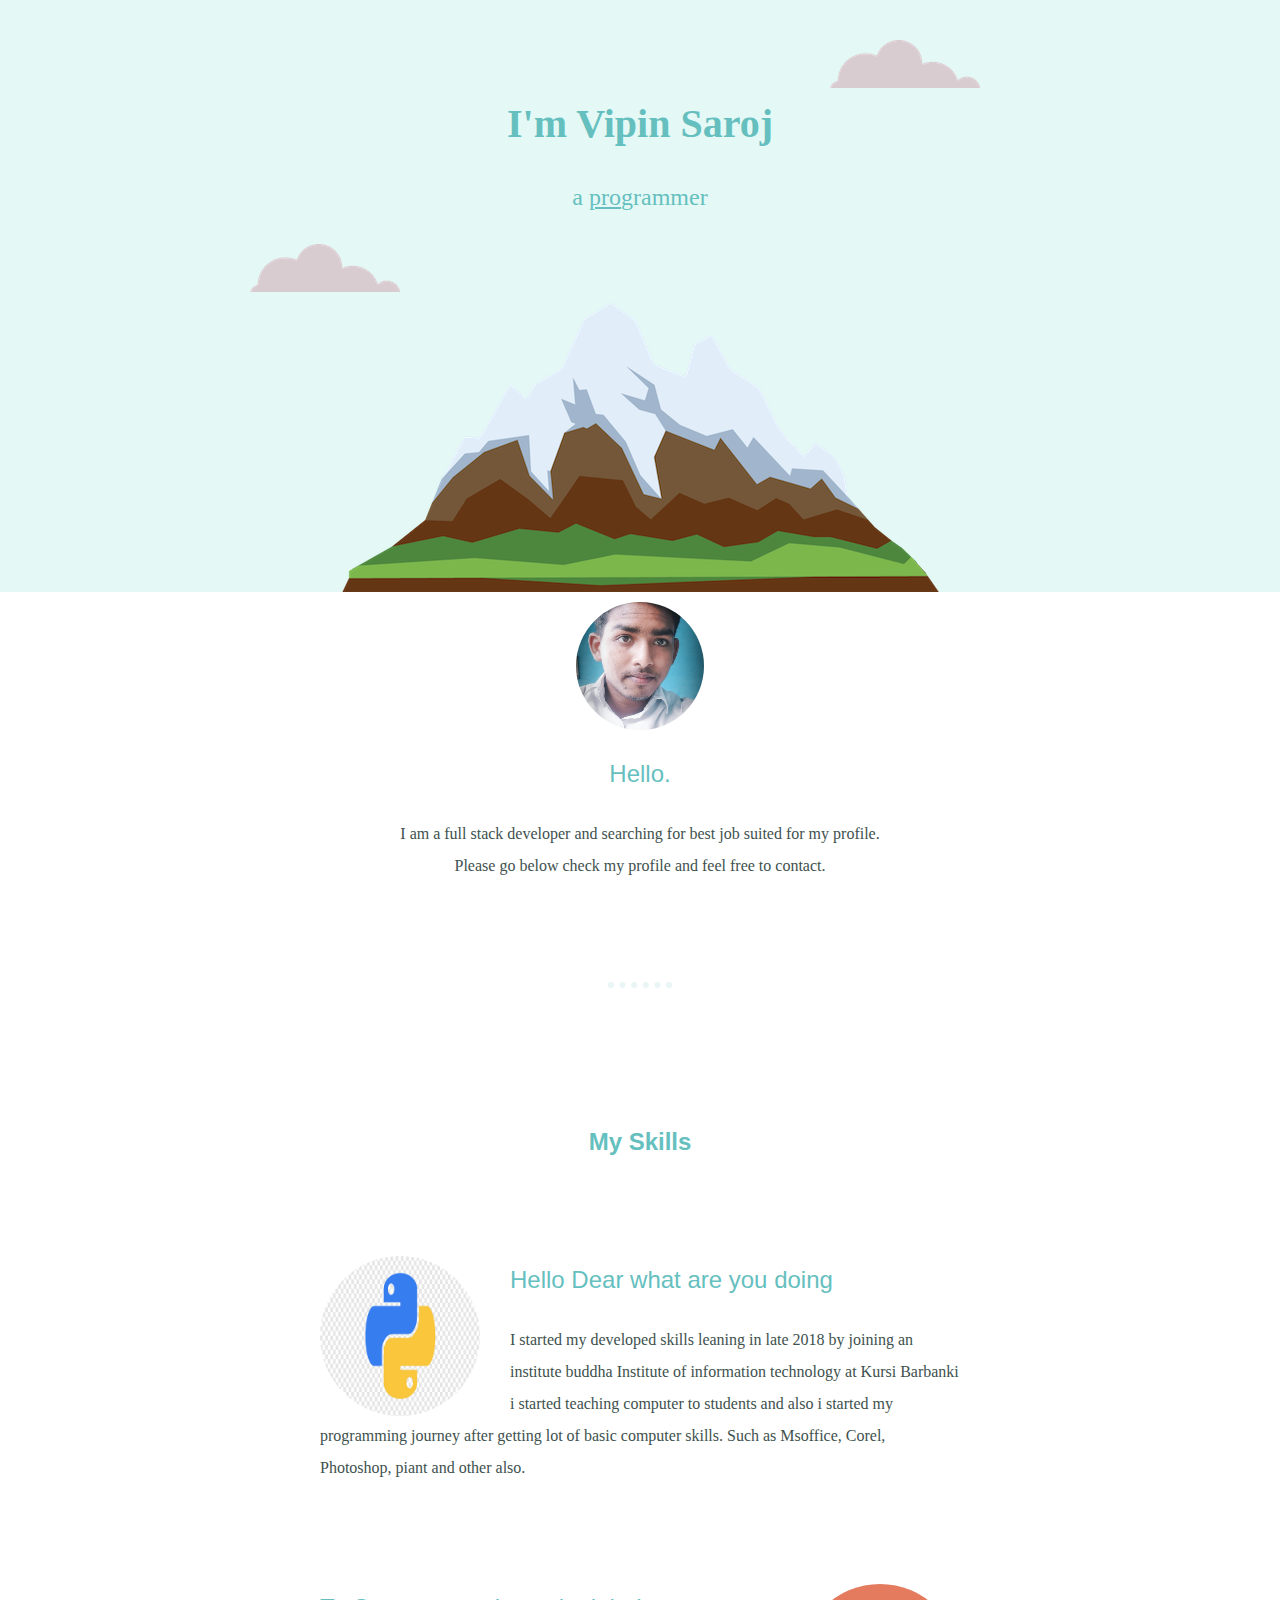
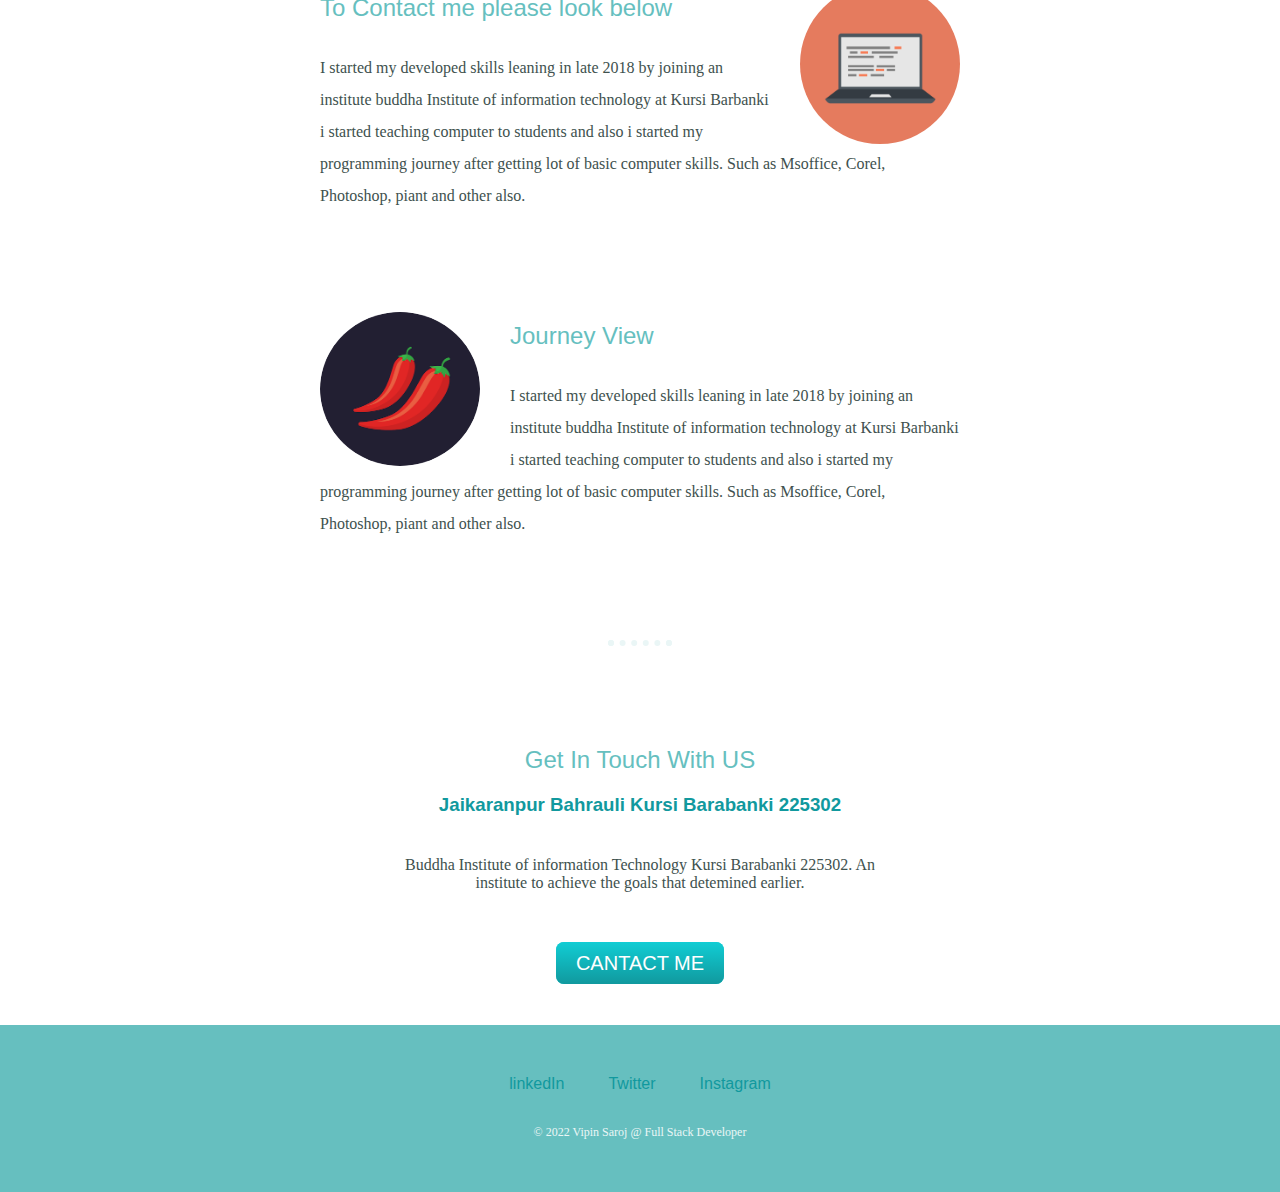
<file: index.html>
<html lang="en">

<head>
    <meta charset="UTF-8">
    <meta http-equiv="X-UA-Compatible" content="IE=edge">
    <meta name="viewport" content="width=device-width, initial-scale=1.0">
    <title>Vipin Saroj</title>
    <link rel="stylesheet" href="css/styles.css">
    <link rel="icon" href="favicon.ico">
    <link rel="preconnect" href="https://fonts.googleapis.com">
</head>

<body>
    <div>
        <div class="top-container">
            <img class="top-cloud" src="images/cloud.png" alt="cloud-img">
            <h1>I'm Vipin Saroj</h1>
            <p class="para1">a <span class="pro">pro</span>grammer</p>
            <img class="bottom-cloud" src="images/cloud.png" alt="cloud-img">
            <img class="mountain" src="images/mountain.png" alt="mountain-img">
        </div>
        <div class="Intro-profile">
            <img class="profile" src="images/profile.png" alt="">
            <h2>Hello.</h2>
            <p class="intro">I am a full stack developer and searching for best job suited for my profile. Please go
                below check my profile and feel free to contact.</p>
        </div>
        <hr>
        <div class="middle-container">
            <h2><b>My Skills</b></h2>
            <div class="profile-detail">
                <img class="python-skill" src="images/python_logo.jpg" alt="">
                <h2>Hello Dear what are you doing</h2>
                <p>I started my developed skills leaning in late 2018 by joining an institute buddha Institute
                    of information technology at Kursi Barbanki i started teaching computer to students and also i
                    started my programming journey after getting lot of basic computer skills. Such as Msoffice, Corel,
                    Photoshop,
                    piant and other also.</p>
            </div>

            <!-- <h2>Get in touch</h2> -->
            <div class="profile-detail">
                <img class="skills-pro" src="images/computer.png" alt="">
                <h2>To Contact me please look below</h2>
                <p>I started my developed skills leaning in late 2018 by joining an institute buddha Institute of
                    information technology at Kursi Barbanki i started teaching computer to students and also i started
                    my programming journey after getting lot of basic computer skills. Such as Msoffice, Corel,
                    Photoshop,
                    piant and other also.</p>
                <!-- <a href="mailto:bitkursi@gmail.com" class="btn">CONTACT ME</a> -->
            </div>

            <div class="profile-detail">
                <img class="red-chilli" src="images/chillies.png" alt="">
                <h2>Journey View</h2>
                <p>I started my developed skills leaning in late 2018 by joining an institute buddha Institute of
                    information technology at Kursi Barbanki i started teaching computer to students and also i started
                    my programming journey after getting lot of basic computer skills. Such as Msoffice, Corel,
                    Photoshop,
                    piant and other also.</p>
            </div>
            <hr>
            <div>
                <h2>Get In Touch With US</h2>
                <h3>Jaikaranpur Bahrauli Kursi Barabanki 225302</h3>
                <p class="contactus">Buddha Institute of information Technology Kursi Barabanki 225302. An institute to
                    achieve the goals that detemined earlier.</p>
                <a href="https://wa.me/+919453046212" class="btn" target="_blank">CANTACT ME</a>
            </div>

            <div class="bottom-container">
                <a href="https://www.linkedin.com/in/pycore/" target="_blank" class="footer-link">linkedIn</a>
                <a href="https://twitter.com/Vipin_Saroj_" target="_blank" class="footer-link">Twitter</a>
                <a href="https://www.instagram.com/vipin_saroj_/"  target="_blank"class="footer-link">Instagram</a>
                <p class="copyright">© 2022 Vipin Saroj @ Full Stack Developer</p>
                <!-- you may add more social network -->
            </div>
        </div>
    </div>

</body>

</html>
</file>
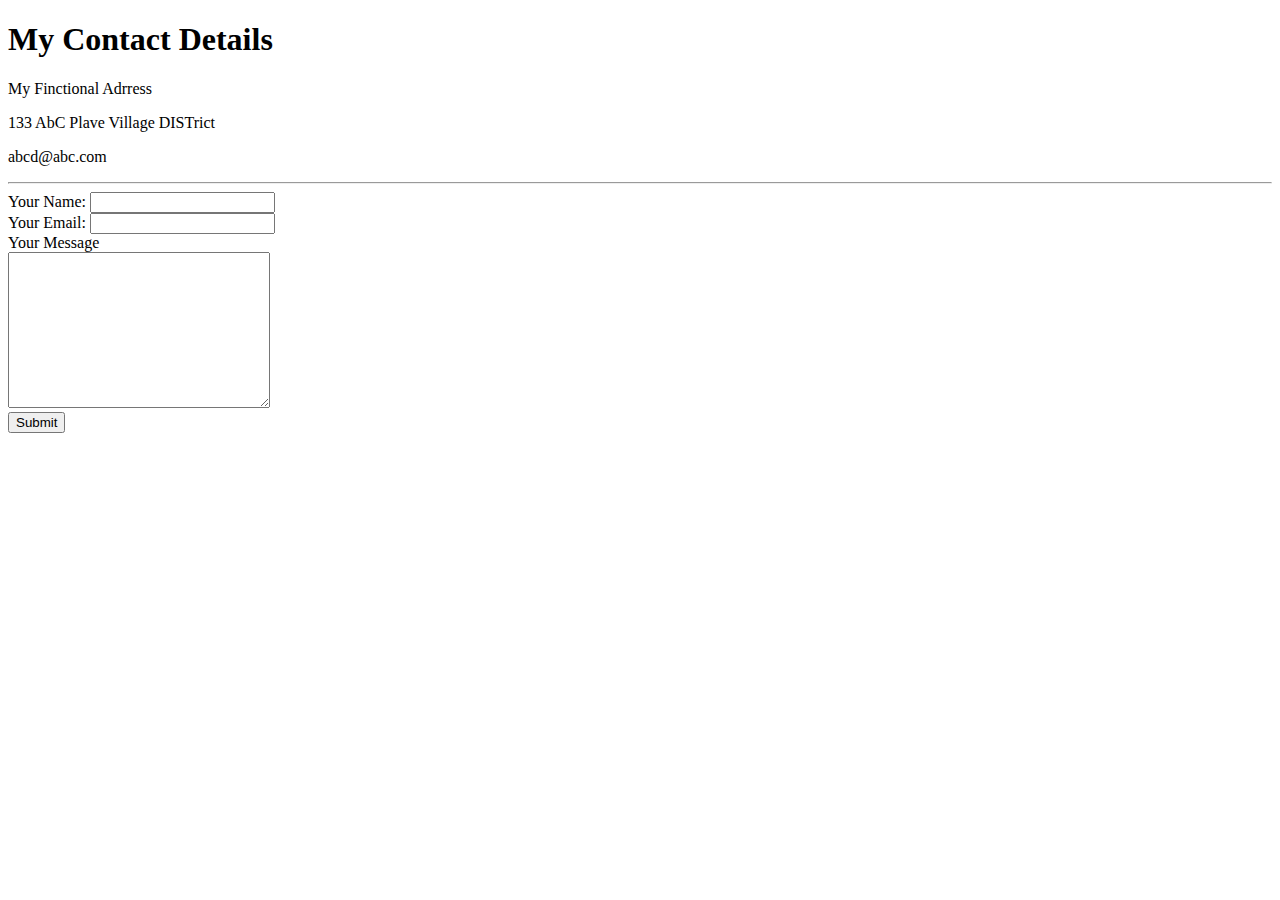
<file: ContactMe.html>
<!DOCTYPE html>
<html lang="en">
<head>
    <meta charset="UTF-8">
    <meta http-equiv="X-UA-Compatible" content="IE=edge">
    <meta name="viewport" content="width=device-width, initial-scale=1.0">
    <title>Contact Me</title>
</head>
<body>
    <h1> My Contact Details</h1>
    <p>My Finctional Adrress</p>
    <p>133 AbC Plave Village DISTrict</p>
    <p>abcd@abc.com</p>
    <hr>
    <form action="mailto:bitkursi@gmail.com" method="post" enctype="text/plain">
        <label>Your Name:</label>
        <input type="text" value="" name="yourName"><br>
        <label>Your Email:</label>
        <input type="email" value="" name="yourEmail"> <br>
        <label>Your Message</label><br>
        <textarea name="yourMessage" rows="10" cols="30"></textarea> <br>
        <input type="submit" name="">
    </form>
</body>
</html>
</file>
<file: css/styles.css>
body{
    margin: 0;
    text-align: center;
    font-family: 'Merriweather', serif;
    color: #40514e;
    /* font-size: 2em; */
}
h1{
    font-size: 2.5rem;
    margin-top: 0;
    font-family: 'Sacramento', Cursive;
    color: #66BFBF;
    padding-bottom: 10px;
    
}
h2{
    font-family: 'Monteserrat', sans-serif;
    color: #66BFBF;
    font-weight: normal;
}
h3{
    font-family: 'Monteserrat', sans-serif;
    color:#11999E;
}
hr{
    border: dotted 6px;
    color: #EAF6F6;
    border-bottom: none;
    width: 4%;
    margin: 100px auto;
}
a{
    color: #11999E;
    font-family: 'Monteserrat', sans-serif;
    margin: 10px 20px;
    text-decoration: none;
    
}
a:hover{
    color: #EAF6F6;
}
.top-container {
    background-color: #e4f9f5;
    position: relative;
    padding-top: 100px;

    
}
.mountain{

}
.middle-container{
    padding-top: 20px;
    

}
.bottom-container{
    background-color: #66bfbf;
    padding: 50px 0px 20px;
    margin-top: 50px;
}
.copyright{
    color: #EAF6F6;
    font-size: 0.75rem;
    padding: 20px 0px;
}
.profile-detail{
    width: 50%;
    text-align: left;
    margin: 100px auto 100px auto;
    line-height: 2;

}

.pro{
    text-decoration: underline;
    
}

.para1{
    font-size: 1.5rem;
    color: #66BFBF;
}

.bottom-cloud{
    position:absolute;
    left:250px;
    bottom: 300px;
}

.top-cloud{
    position:absolute;
    right: 300px;
    top: 40px;
}
.python-skill{
    border-radius: 100%;
    width: 25%;
    float: left;
    margin-right: 30px;
}

.skills-pro{
    border-radius: 100%;
    width: 25%;
    float: right;
    margin-left: 30px;
}
.red-chilli{
    border-radius: 100%;
    width: 25%;
    float: left;
    margin-right: 30px;
}
.profile{
    border-radius: 100%;
    width: 25%;
}
.Intro-profile{
    margin: 10px auto 50px auto;
    width: 40%;
    line-height: 2;

}
.intro{
    margin: auto;
}
.contactus{
    width: 40%;
    margin: 40px auto 60px;
}
.btn {
    background: #11CDD4;
    background-image: -webkit-linear-gradient(top, #11CDD4, #11999E);
    background-image: -moz-linear-gradient(top, #11CDD4, #11999E);
    background-image: -ms-linear-gradient(top, #11CDD4, #11999E);
    background-image: -o-linear-gradient(top, #11CDD4, #11999E);
    background-image: linear-gradient(to bottom, #11CDD4, #11999E);
    -webkit-border-radius: 8;
    -moz-border-radius: 8;
    border-radius: 8px;
    font-family: 'Monteserrat', sans-serif;
    color: #ffffff;
    font-size: 20px;
    padding: 10px 20px 10px 20px;
    text-decoration: none;
  }
  
  .btn:hover {
    background: #30E3CB;
    background-image: -webkit-linear-gradient(top, #30E3CB, #2BC4AD);
    background-image: -moz-linear-gradient(top, #30E3CB, #2BC4AD);
    background-image: -ms-linear-gradient(top, #30E3CB, #2BC4AD);
    background-image: -o-linear-gradient(top, #30E3CB, #2BC4AD);
    background-image: linear-gradient(to bottom, #30E3CB, #2BC4AD);
    text-decoration: none;
  }
</file>
